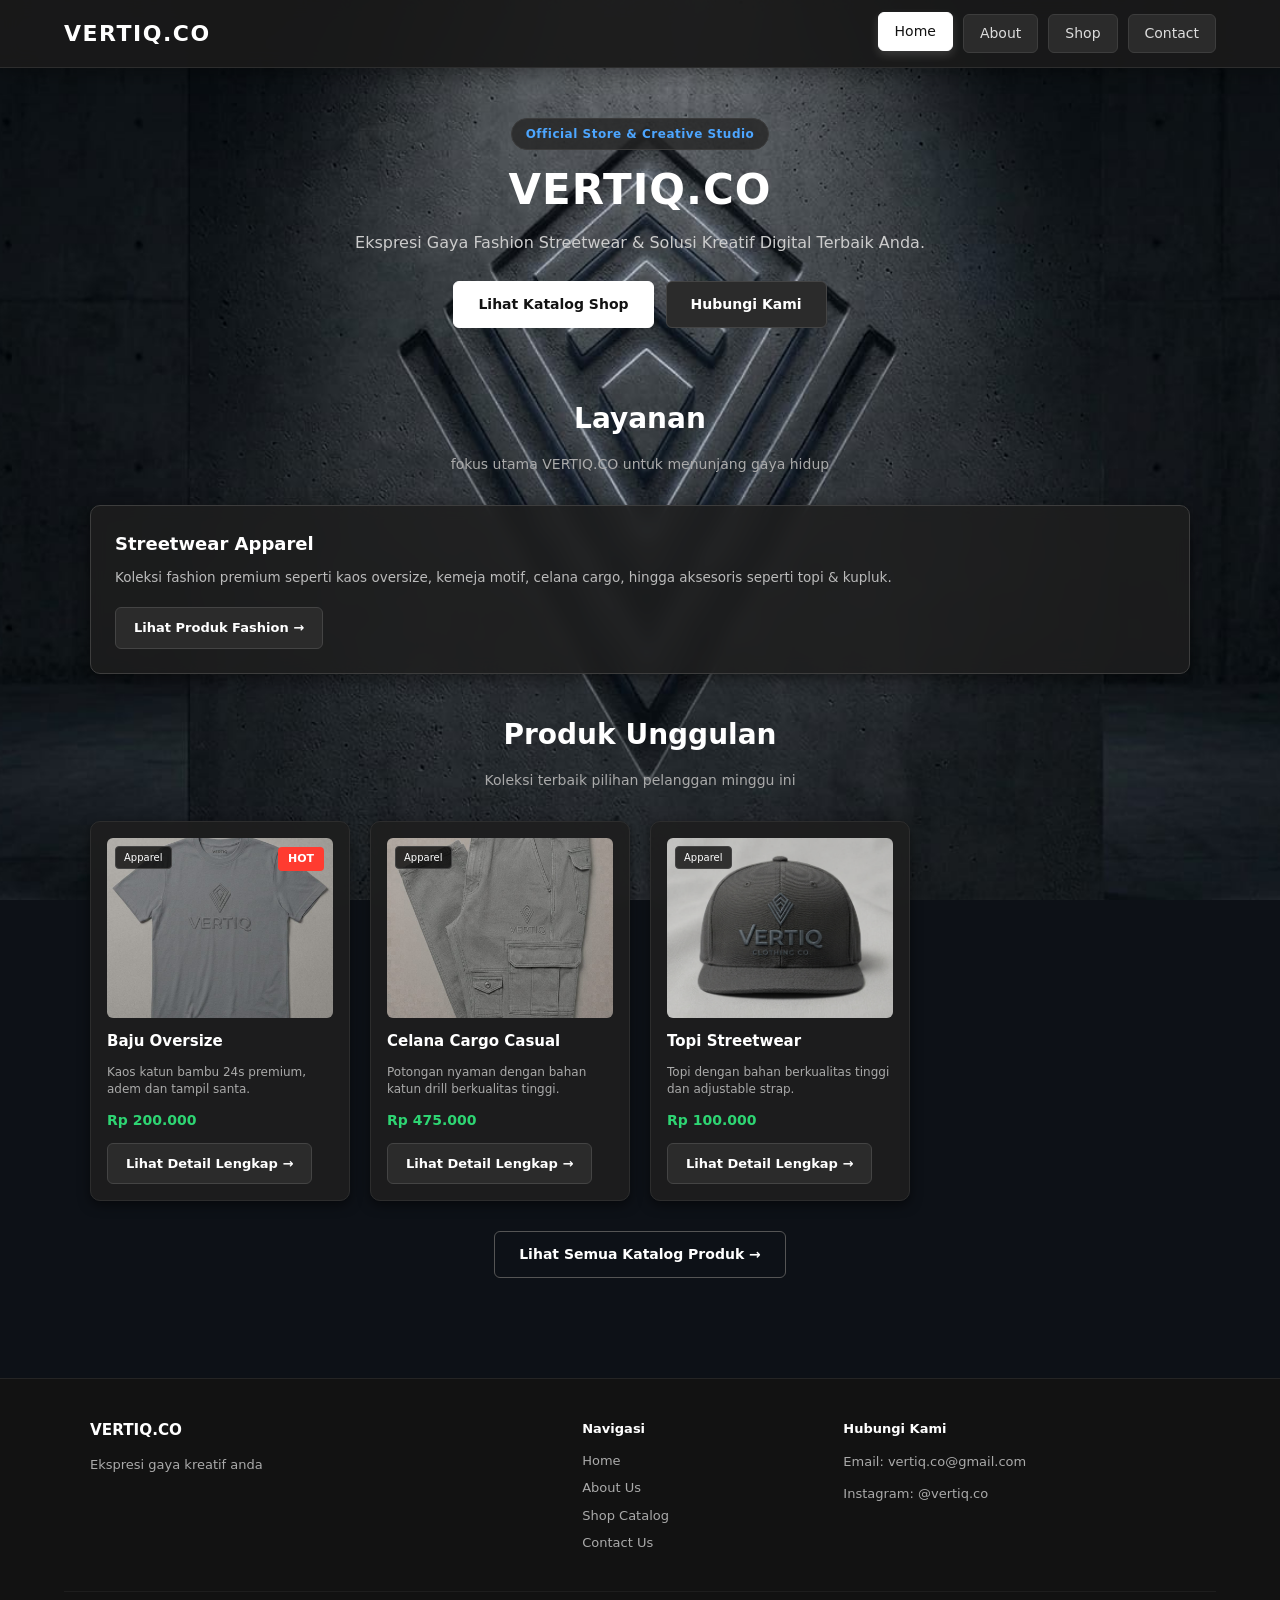
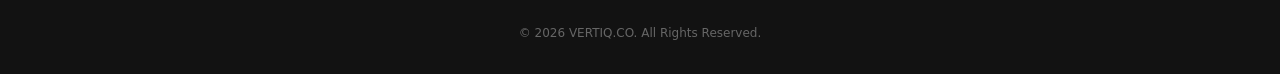
<file: index.html>
<!DOCTYPE html>
<html lang="id">
<head>
    <meta charset="UTF-8">
    <meta name="viewport" content="width=device-width, initial-scale=1.0">
    <title>VERTIQ.CO - Home</title>
    <link rel="stylesheet" href="../css/style.css">
     <link rel="icon" type="image/png" href="../image/logo.jpeg">
</head>
<body>

    <header class="button-utama">
        <h1>VERTIQ.CO</h1>
        <nav>
            <ul>
                <li><a href="index.html" class="active">Home</a></li>
                <li><a href="tentang.html">About</a></li>
                <li><a href="katalog.html">Shop</a></li>
                <li><a href="bantuan.html">Contact</a></li>
            </ul>
        </nav>
    </header>

    <main>
        <section class="hero-section">
            <span class="badge">Official Store & Creative Studio</span>
            <h1>VERTIQ.CO</h1>
            <p>Ekspresi Gaya Fashion Streetwear & Solusi Kreatif Digital Terbaik Anda.</p>
            <div class="cta-buttons">
                <a href="katalog.html" class="btn btn-primary">Lihat Katalog Shop</a>
                <a href="bantuan.html" class="btn btn-secondary">Hubungi Kami</a>
            </div>
        </section>

        <section class="services-brief">
            <div class="section-header">
                <h2>Layanan</h2>
                <p>fokus utama VERTIQ.CO untuk menunjang gaya hidup </p>
            </div>
            
            <div class="services-grid">
                <div class="service-box">
                    <div>
                        <h4>Streetwear Apparel</h4>
                        <p>Koleksi fashion premium seperti kaos oversize, kemeja motif, celana cargo, hingga aksesoris
                             seperti topi & kupluk.</p>
                    </div>
                    <a href="katalog.html" class="btn-detail">Lihat Produk Fashion →</a>
                </div>
            </div>
        </section>

        <section class="bestseller-section">
            <div class="section-header">
                <h2>Produk Unggulan</h2>
                <p>Koleksi terbaik pilihan pelanggan minggu ini</p>
            </div>

            <div class="produk-container">
                <article class="produk-item bestseller-card">
                    <span class="badge-bestseller">HOT</span>
                    <a href="detail-produk.html?id=baju-oversize" class="produk-link">
                        <span class="kategori-badge">Apparel</span>
                        <img src="../image/baju.jpeg" alt="Baju oversize">
                        <div>
                            <h3>Baju Oversize </h3>
                            <p class="deskripsi">Kaos katun bambu 24s premium, adem dan tampil santa.</p>
                            <p class="harga">Rp 200.000</p>
                        </div>
                        <span class="btn-detail">Lihat Detail Lengkap →</span>
                    </a>
                </article>

                <article class="produk-item">
                    <a href="detail-produk.html?id=celana-cargo" class="produk-link">
                        <span class="kategori-badge">Apparel</span>
                        <img src="../image/celana.jpeg" alt="Celana Streetwear">
                        <div>
                            <h3>Celana Cargo Casual</h3>
                            <p class="deskripsi">Potongan nyaman dengan bahan katun drill berkualitas tinggi.</p>
                            <p class="harga">Rp 475.000</p>
                        </div>
                        <span class="btn-detail">Lihat Detail Lengkap →</span>
                    </a>
                </article>

                <article class="produk-item">
                    <a href="detail-produk.html?id=topi" class="produk-link">
                        <span class="kategori-badge">Apparel</span>
                        <img src="../image/topi.jpg" alt="Topi">
                        <div>
                            <h3>Topi Streetwear</h3>
                            <p class="deskripsi">Topi dengan bahan berkualitas tinggi dan adjustable strap.</p>
                            <p class="harga">Rp 100.000</p>
                        </div>
                        <span class="btn-detail">Lihat Detail Lengkap →</span>
                    </a>
                </article>
            </div>

            <div class="bestseller-cta">
                <a href="katalog.html" class="btn btn-outline">Lihat Semua Katalog Produk →</a>
            </div>
        </section>
    </main>

    <footer class="site-footer">
        <div class="footer-content">
            <div class="footer-brand">
                <h3>VERTIQ.CO</h3>
                <p>Ekspresi gaya kreatif anda</p>
            </div>
            <div class="footer-links">
                <h4>Navigasi</h4>
                <ul>
                    <li><a href="index.html">Home</a></li>
                    <li><a href="tentang.html">About Us</a></li>
                    <li><a href="katalog.html">Shop Catalog</a></li>
                    <li><a href="bantuan.html">Contact Us</a></li>
                </ul>
            </div>
            <div class="footer-contact">
                <h4>Hubungi Kami</h4>
                <p>Email: vertiq.co@gmail.com</p>
                <p>Instagram: @vertiq.co</p>
            </div>
        </div>
        <div class="footer-bottom">
            <p>&copy; 2026 VERTIQ.CO. All Rights Reserved.</p>
        </div>
    </footer>

</body>
</html>
</file>
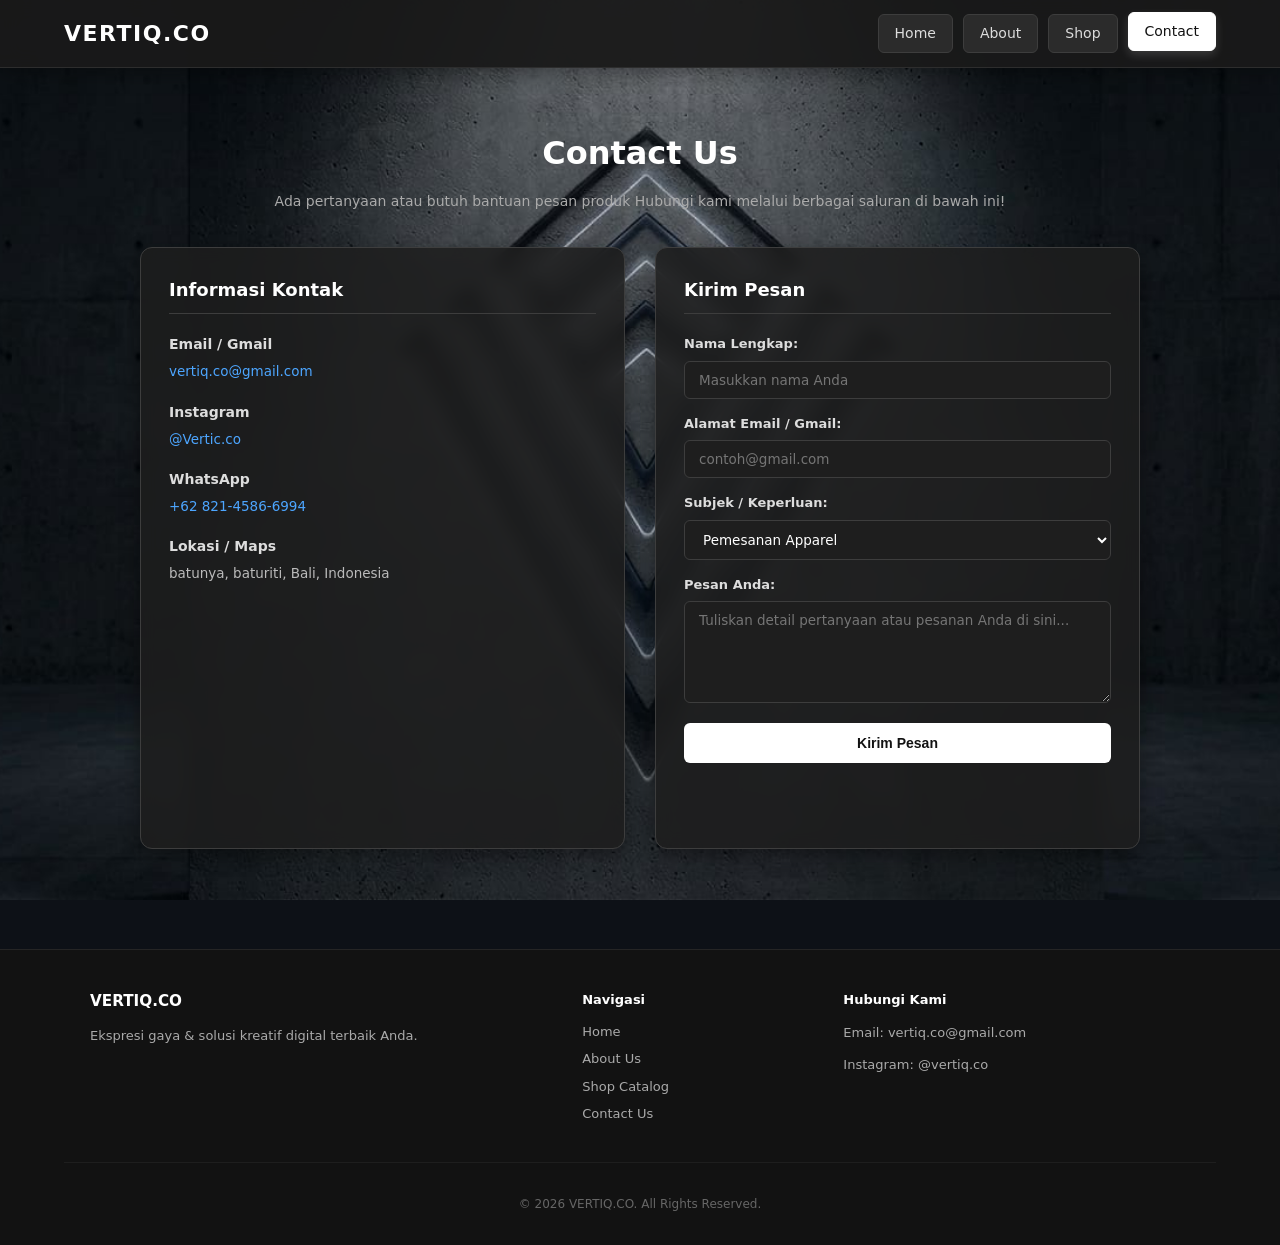
<file: bantuan.html>
<!DOCTYPE html>
<html lang="id">
<head>
    <meta charset="UTF-8">
    <meta name="viewport" content="width=device-width, initial-scale=1.0">
    <title>VERTIQ.CO - Contact Us</title>
    <link rel="stylesheet" href="../css/style.css">
     <link rel="icon" type="image/png" href="../image/logo.jpeg">
</head>
<body>

    <header class="button-utama">
        <h1>VERTIQ.CO</h1>
        <nav>
            <ul>
                <li><a href="index.html">Home</a></li>
                <li><a href="tentang.html">About</a></li>
                <li><a href="katalog.html">Shop</a></li>
                <li><a href="bantuan.html" class="active">Contact</a></li>
            </ul>
        </nav>
    </header>

    <main class="bantuan-content">
        <h1>Contact Us</h1>
        <p>Ada pertanyaan atau butuh bantuan pesan produk Hubungi kami melalui berbagai saluran di bawah ini!</p>

        <div class="contact-wrapper">
            <section class="contact-info">
                <h2>Informasi Kontak</h2>
                
                <div class="info-item">
                    <h3>Email / Gmail</h3>
                    <p><a href="">vertiq.co@gmail.com</a></p>
                </div>

                <div class="info-item">
                    <h3>Instagram</h3>
                    <p><a href="https://www.instagram.com/_dwwww?igsi=MTJ2NnBrOGJpMDE2aQ==" target="_blank">@Vertic.co</a></p>
                </div>

                <div class="info-item">
                    <h3>WhatsApp</h3>
                    <p><a href="https://wa.me/6282145866994" target="_blank">+62 821-4586-6994</a></p>
                </div>

                <div class="info-item">
                    <h3>Lokasi / Maps</h3>
                    <p> batunya, baturiti, Bali, Indonesia</p>
                    <div class="map-embed">
                        <iframe src="https://maps.google.com/maps?q=Mit+house+Baturiti+Bali&output=embed" 
                            width="100%" 
                            height="200" 
                            style="border:0; border-radius: 8px;" 
                            allowfullscreen="" 
                            loading="lazy">
                        </iframe>
                    </div>
                </div>
            </section>

            <section class="contact-form-section">
                <h2>Kirim Pesan</h2>
                <form action="#" method="POST">
                    <label for="name">Nama Lengkap:</label>
                    <input type="text" id="name" name="name" placeholder="Masukkan nama Anda" required autocomplete="name">
                    
                    <label for="email">Alamat Email / Gmail:</label>
                    <input type="email" id="email" name="email" placeholder="contoh@gmail.com" required autocomplete="email">
                    
                    <label for="subject">Subjek / Keperluan:</label>
                    <select id="subject" name="subject">
                        <option value="pemesanan">Pemesanan Apparel</option>
                        <option value="pertanyaan">Pertanyaan Umum</option>
                    </select>

                    <label for="message">Pesan Anda:</label>
                    <textarea id="message" name="message" rows="5" placeholder="Tuliskan detail pertanyaan atau pesanan Anda di sini..." required></textarea>
                    
                    <button type="submit" class="btn-submit">Kirim Pesan</button>
                </form>
            </section>
        </div>
    </main>

    <footer class="site-footer">
        <div class="footer-content">
            <div class="footer-brand">
                <h3>VERTIQ.CO</h3>
                <p>Ekspresi gaya & solusi kreatif digital terbaik Anda.</p>
            </div>
            <div class="footer-links">
                <h4>Navigasi</h4>
                <ul>
                    <li><a href="index.html">Home</a></li>
                    <li><a href="tentang.html">About Us</a></li>
                    <li><a href="katalog.html">Shop Catalog</a></li>
                    <li><a href="bantuan.html">Contact Us</a></li>
                </ul>
            </div>
            <div class="footer-contact">
                <h4>Hubungi Kami</h4>
                <p>Email: vertiq.co@gmail.com</p>
                <p>Instagram: @vertiq.co</p>
            </div>
        </div>
        <div class="footer-bottom">
            <p>&copy; 2026 VERTIQ.CO. All Rights Reserved.</p>
        </div>
    </footer>

</body>
</html>
</file>
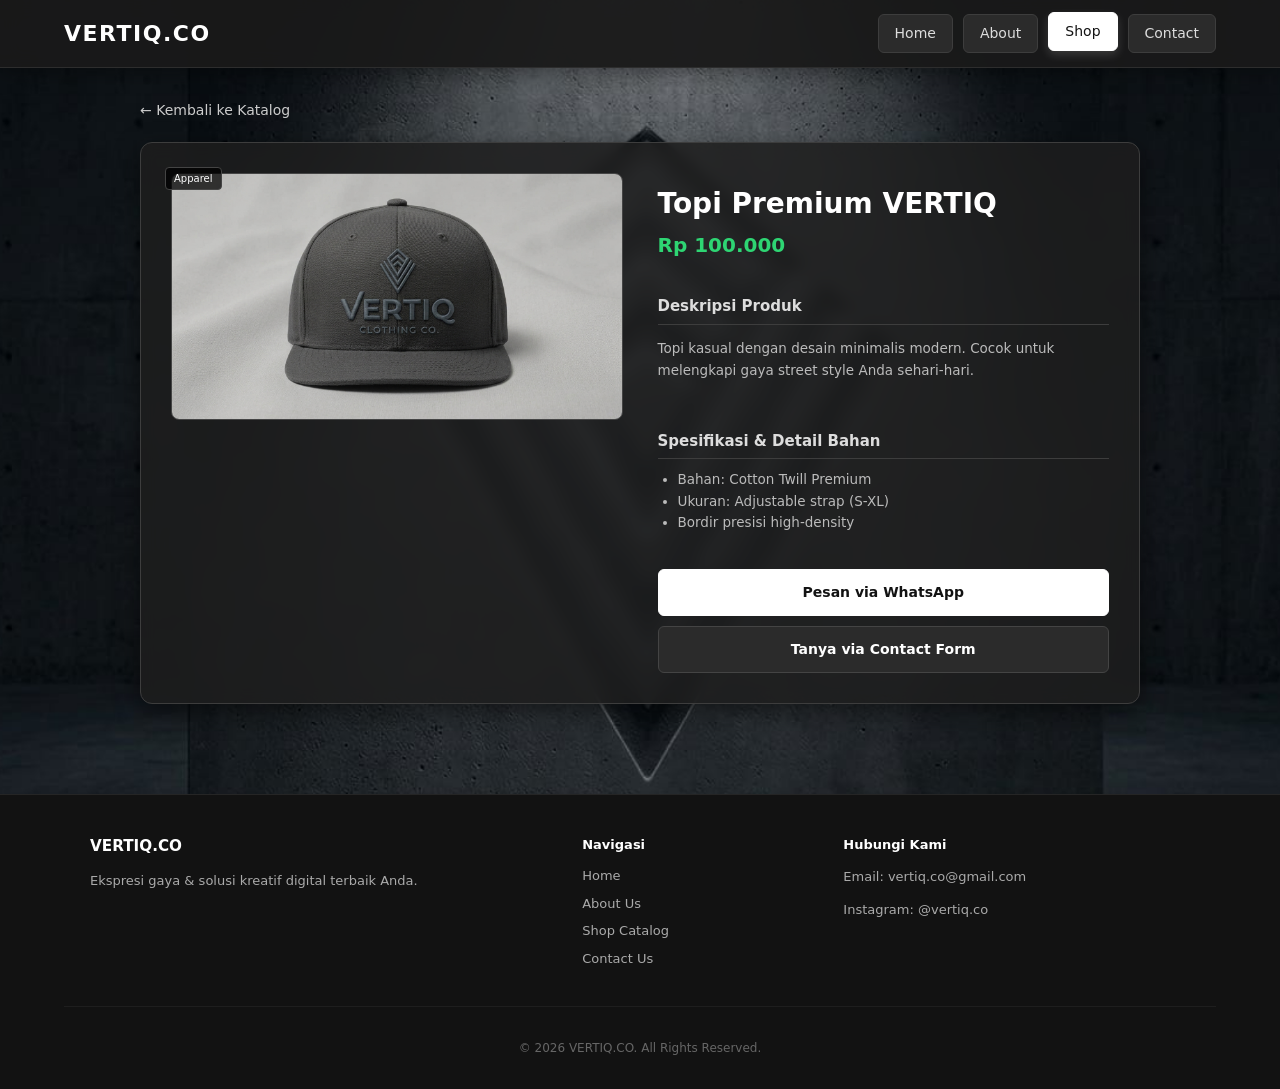
<file: detail-produk.html>
<!DOCTYPE html>
<html lang="id">
<head>
    <meta charset="UTF-8">
    <meta name="viewport" content="width=device-width, initial-scale=1.0">
    <title>VERTIQ.CO - Detail Produk</title>
    <link rel="stylesheet" href="../css/style.css">
     <link rel="icon" type="image/png" href="../image/logo.jpeg">
</head>
<body>

    <header class="button-utama">
        <h1>VERTIQ.CO</h1>
        <nav>
            <ul>
                <li><a href="index.html">Home</a></li>
                <li><a href="tentang.html">About</a></li>
                <li><a href="katalog.html" class="active">Shop</a></li>
                <li><a href="bantuan.html">Contact</a></li>
            </ul>
        </nav>
    </header>

    <main class="detail-page-container">
        <div class="back-navigation">
            <a href="katalog.html" class="btn-back">← Kembali ke Katalog</a>
        </div>

        <div class="detail-wrapper">
            <div class="detail-media">
                <img id="detail-img" src="../image/topi.jpg" alt="Produk" class="main-detail-img">
            </div>

            <div class="detail-info">
                <span id="detail-kategori" class="kategori-badge">Apparel</span>
                <h1 id="detail-nama" class="product-title">Nama Produk</h1>
                <p id="detail-harga" class="product-price">Rp 0</p>
                
                <div class="detail-section">
                    <h3>Deskripsi Produk</h3>
                    <p id="detail-deskripsi">Deskripsi rinci mengenai produk ini.</p>
                </div>

                <div class="detail-section">
                    <h3>Spesifikasi & Detail Bahan</h3>
                    <ul id="detail-spesifikasi">
                        <li>Bahan berkualitas tinggi dan sangat nyaman digunakan.</li>
                    </ul>
                </div>

                <div class="detail-action-buttons">
                    <a id="btn-wa" href="#" target="_blank" class="btn btn-primary btn-order">
                        Pesan via WhatsApp
                    </a>
                    <a href="bantuan.html" class="btn btn-secondary btn-order">
                        Tanya via Contact Form
                    </a>
                </div>
            </div>
        </div>
    </main>

    <footer class="site-footer">
        <div class="footer-content">
            <div class="footer-brand">
                <h3>VERTIQ.CO</h3>
                <p>Ekspresi gaya & solusi kreatif digital terbaik Anda.</p>
            </div>
            <div class="footer-links">
                <h4>Navigasi</h4>
                <ul>
                    <li><a href="index.html">Home</a></li>
                    <li><a href="tentang.html">About Us</a></li>
                    <li><a href="katalog.html">Shop Catalog</a></li>
                    <li><a href="bantuan.html">Contact Us</a></li>
                </ul>
            </div>
            <div class="footer-contact">
                <h4>Hubungi Kami</h4>
                <p>Email: vertiq.co@gmail.com</p>
                <p>Instagram: @vertiq.co</p>
            </div>
        </div>
        <div class="footer-bottom">
            <p>&copy; 2026 VERTIQ.CO. All Rights Reserved.</p>
        </div>
    </footer>

    <script>
        const databaseProduk = {
            "topi": {
                nama: "Topi Premium VERTIQ",
                harga: "Rp 100.000",
                kategori: "Apparel",
                gambar: "../image/topi.jpg",
                deskripsi: "Topi kasual dengan desain minimalis modern. Cocok untuk melengkapi gaya street style Anda sehari-hari.",
                spesifikasi: ["Bahan: Cotton Twill Premium", "Ukuran: Adjustable strap (S-XL)", "Bordir presisi high-density"]
            },
            "kupluk": {
                nama: "Kupluk Winter Style",
                harga: "Rp 80.000",
                kategori: "Apparel",
                gambar: "../image/kupluk.jpg",
                deskripsi: "Kupluk rajut hangat dan elastis dengan fleksibilitas tinggi, memberikan kenyamanan maksimal di cuaca dingin.",
                spesifikasi: ["Bahan: Fine Acrylic Knit", "Tipe Fit: Stretch / Flexible Size", "Warna tahan lama & halus"]
            },
            "baju-oversize": {
                nama: "Baju Oversize",
                harga: "Rp 200.000",
                kategori: "Apparel",
                gambar: "../image/baju.jpeg",
                deskripsi: "Kaos potongan oversized urban fit yang dirancang adem dan memberikan siluet bergaya modern.",
                spesifikasi: ["Bahan: Cotton Bamboo 24s Premium", "Potongan: Boxy Oversized Fit", "Sablon Plastisol HD"]
            },
            "baju": {
                nama: "Baju Daily Casual Tee",
                harga: "Rp 140.000",
                kategori: "Apparel",
                gambar: "../image/baju.jpg",
                deskripsi: "Kaos harian berkualitas tinggi yang lembut di kulit, menyerap keringat dengan sangat baik.",
                spesifikasi: ["Bahan: 100% Cotton Combed 24s", "Jahitan rantai ganda rapi", "Standar distro premium"]
            },
            "kameja-motif": {
                nama: "Kemeja Motif Printed Shirt",
                harga: "Rp 350.000",
                kategori: "Apparel",
                gambar: "../image/kamejakk.jpg",
                deskripsi: "Kemeja berlengan pendek dengan motif artistik eksklusif yang membuat tampilan makin standout.",
                spesifikasi: ["Bahan: Katun Rayon Premium (Dingin & Jatuh)", "Kancing eksklusif", "Full Printed Design"]
            },
            "kameja": {
                nama: "Kemeja Minimalis Casual",
                harga: "Rp 350.000",
                kategori: "Apparel",
                gambar: "../image/kemeja.jpg",
                deskripsi: "Kemeja polos kasual serbaguna yang cocok dipakai untuk acara santai maupun semi-formal.",
                spesifikasi: ["Bahan: Katun Poplin Premium", "Regular Fit", "Saku bagian dada"]
            },
            "celana-cargo": {
                nama: "Celana Cargo Casual",
                harga: "Rp 475.000",
                kategori: "Apparel",
                gambar: "../image/celana.jpeg",
                deskripsi: "Celana cargo banyak saku yang multifungsi dan tangguh untuk berbagai aktivitas luar ruangan.",
                spesifikasi: ["Bahan: Katun Drill Heavyweight", "6 Saku fungsional", "Jahitan Bartack mengunci kerapian"]
            },
            "celana-jeans-pendek": {
                nama: "Celana Jeans Pendek",
                harga: "Rp 375.000",
                kategori: "Apparel",
                gambar: "../image/celanajeanspendek.jpg",
                deskripsi: "Celana denim pendek bergaya santai dengan efek washing yang modis dan fleksibel.",
                spesifikasi: ["Bahan: Premium Denim 12oz", "Sleting YKK Original", "Regular Short Cut"]
            },
            "celana-panjang": {
                nama: "Celana Panjang Chino",
                harga: "Rp 395.000",
                kategori: "Apparel",
                gambar: "../image/celanapcoklat.jpg",
                deskripsi: "Celana chino panjang warna earth tone yang elegan dan mudah dipadukan dengan baju apa saja.",
                spesifikasi: ["Bahan: Cotton Stretch Chino", "Slim Fit Cut", "Saku belakang paspoel"]
            },
            "celana-training": {
                nama: "Celana Training Jogger",
                harga: "Rp 250.000",
                kategori: "Apparel",
                gambar: "../image/celanatrainingp.jpg",
                deskripsi: "Celana olahraga / santai dengan bahan fleece fleksibel yang memberikan kenyamanan ekstra.",
                spesifikasi: ["Bahan: Cotton Baby Terry Premium", "Karet pinggang + Tali pengikat", "Saku resleting"]
            },
            "celana-training-pendek": {
                nama: "Celana Training Pendek",
                harga: "Rp 200.000",
                kategori: "Apparel",
                gambar: "../image/celanatrainingpndk.jpg",
                deskripsi: "Celana pendek olahraga yang ringan dan breathable, pas untuk gym maupun aktivitas santai.",
                spesifikasi: ["Bahan: Despo Soft Quickdry", "Bobot sangat ringan", "Pinggang elastis"]
            },
            "kaos-kaki": {
                nama: "Kaos Kaki Streetwear",
                harga: "Rp 50.000",
                kategori: "Apparel",
                gambar: "../image/kaosKaki.jpg",
                deskripsi: "Kaos kaki tinggi dengan bahan katun tebal yang empuk dan menyerap keringat dengan maksimal.",
                spesifikasi: ["Bahan: Katun Spandex Premium", "Bantalan kaki tebal (Terry Cushion)", "All size dewasa"]
            }
        };

        const urlParams = new URLSearchParams(window.location.search);
        const productId = urlParams.get('id') || 'topi';

        const produk = databaseProduk[productId] || databaseProduk['topi'];

        document.getElementById('detail-nama').textContent = produk.nama;
        document.getElementById('detail-harga').textContent = produk.harga;
        document.getElementById('detail-kategori').textContent = produk.kategori;
        document.getElementById('detail-img').src = produk.gambar;
        document.getElementById('detail-img').alt = produk.nama;
        document.getElementById('detail-deskripsi').textContent = produk.deskripsi;

        const specContainer = document.getElementById('detail-spesifikasi');
        specContainer.innerHTML = '';
        produk.spesifikasi.forEach(spec => {
            const li = document.createElement('li');
            li.textContent = spec;
            specContainer.appendChild(li);
        });

        const waNumber = "6282145866994"; 
        const pesanWA = `Halo VERTIQ.CO, saya berminat pesan: ${produk.nama} (${produk.harga})`;
        document.getElementById('btn-wa').href = `https://wa.me/${waNumber}?text=${encodeURIComponent(pesanWA)}`;
    </script>
</body>
</html>
</file>
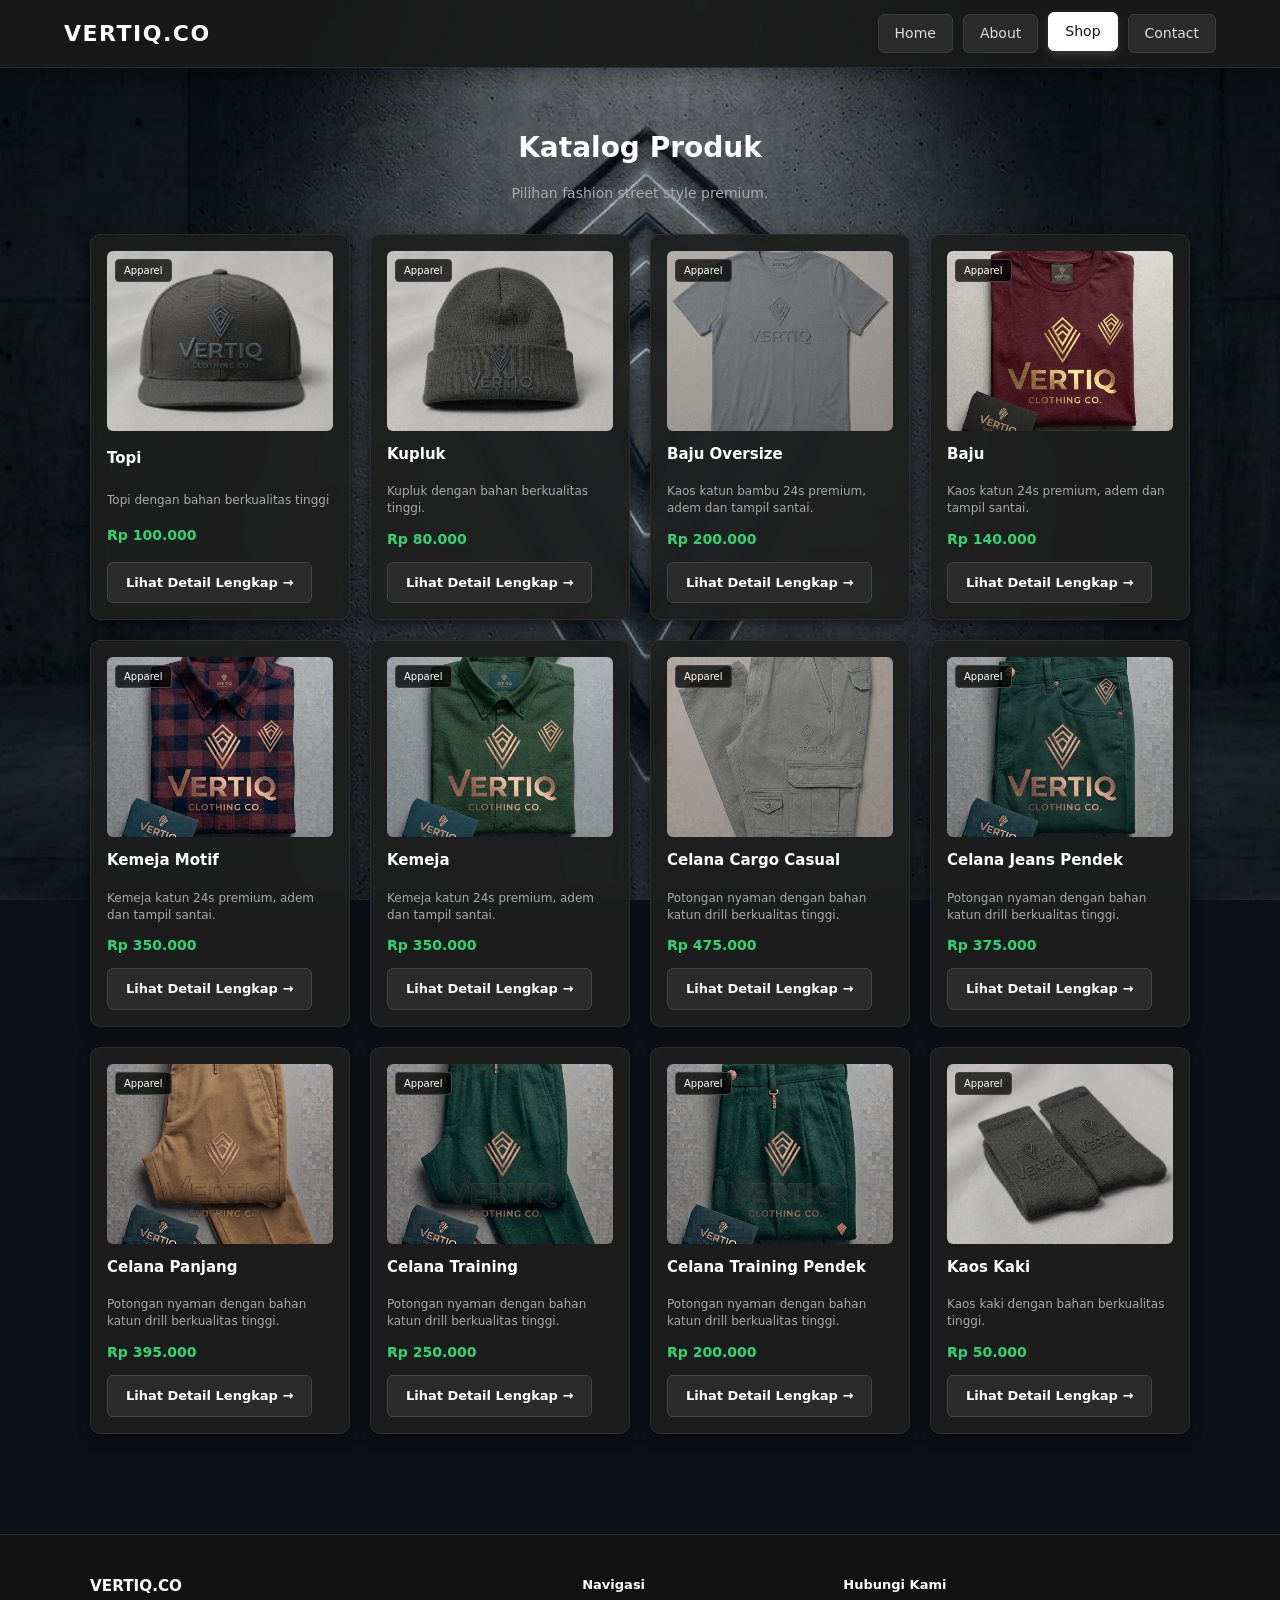
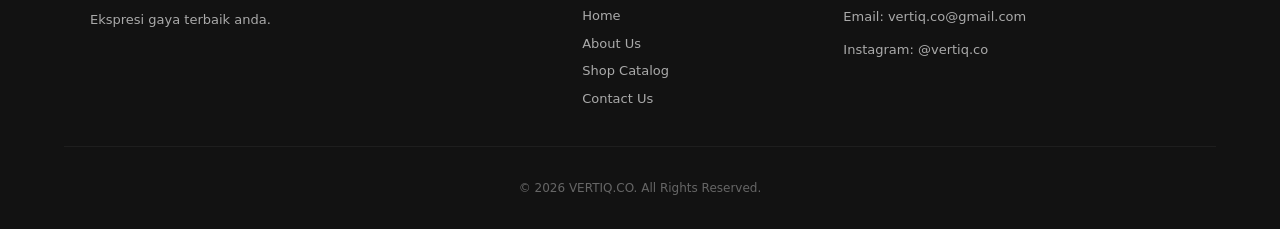
<file: katalog.html>
<!DOCTYPE html>
<html lang="id">
<head>
    <meta charset="UTF-8">
    <meta name="viewport" content="width=device-width, initial-scale=1.0">
    <title>VERTIQ.CO - Katalog Produk</title>
    <link rel="stylesheet" href="../css/style.css">
     <link rel="icon" type="image/png" href="../image/logo.jpeg">
</head>
<body>

    <header class="button-utama">
        <h1>VERTIQ.CO</h1>
        <nav>
            <ul>
                <li><a href="index.html">Home</a></li>
                <li><a href="tentang.html">About</a></li>
                <li><a href="katalog.html" class="active">Shop</a></li>
                <li><a href="bantuan.html">Contact</a></li>
            </ul>
        </nav>
    </header>

    <main class="katalog-page">
        <h1 class="page-title">Katalog Produk</h1>
        <p class="page-subtitle">Pilihan fashion street style premium.</p>

        <div class="produk-container">
            <article class="produk-item">
                <a href="detail-produk.html?id=topi" class="produk-link">
                    <span class="kategori-badge">Apparel</span>
                    <img src="../image/topi.jpg" alt="Topi">
                    <h3>Topi</h3>
                    <p class="deskripsi">Topi dengan bahan berkualitas tinggi</p>
                    <p class="harga">Rp 100.000</p>
                    <span class="btn-detail">Lihat Detail Lengkap →</span>
                </a>
            </article>

            <article class="produk-item">
                <a href="detail-produk.html?id=kupluk" class="produk-link">
                    <span class="kategori-badge">Apparel</span>
                    <img src="../image/kupluk.jpg" alt="Kupluk">
                    <h3>Kupluk</h3>
                    <p class="deskripsi">Kupluk dengan bahan berkualitas tinggi.</p>
                    <p class="harga">Rp 80.000</p>
                    <span class="btn-detail">Lihat Detail Lengkap →</span>
                </a>
            </article>

            <article class="produk-item">
                <a href="detail-produk.html?id=baju-oversize" class="produk-link">
                    <span class="kategori-badge">Apparel</span>
                    <img src="../image/baju.jpeg" alt="Baju oversize">
                    <h3>Baju Oversize</h3>
                    <p class="deskripsi">Kaos katun bambu 24s premium, adem dan tampil santai.</p>
                    <p class="harga">Rp 200.000</p>
                    <span class="btn-detail">Lihat Detail Lengkap →</span>
                </a>
            </article>

            <article class="produk-item">
                <a href="detail-produk.html?id=baju" class="produk-link">
                    <span class="kategori-badge">Apparel</span>
                    <img src="../image/baju.jpg" alt="Baju">
                    <h3>Baju</h3>
                    <p class="deskripsi">Kaos katun 24s premium, adem dan tampil santai.</p>
                    <p class="harga">Rp 140.000</p>
                    <span class="btn-detail">Lihat Detail Lengkap →</span>
                </a>
            </article>

            <article class="produk-item">
                <a href="detail-produk.html?id=kameja-motif" class="produk-link">
                    <span class="kategori-badge">Apparel</span>
                    <img src="../image/kamejakk.jpg" alt="Kemeja Motif">
                    <h3>Kemeja Motif</h3>
                    <p class="deskripsi">Kemeja katun 24s premium, adem dan tampil santai.</p>
                    <p class="harga">Rp 350.000</p>
                    <span class="btn-detail">Lihat Detail Lengkap →</span>
                </a>
            </article>

            <article class="produk-item">
                <a href="detail-produk.html?id=kameja" class="produk-link">
                    <span class="kategori-badge">Apparel</span>
                    <img src="../image/kemeja.jpg" alt="Kemeja">
                    <h3>Kemeja</h3>
                    <p class="deskripsi">Kemeja katun 24s premium, adem dan tampil santai.</p>
                    <p class="harga">Rp 350.000</p>
                    <span class="btn-detail">Lihat Detail Lengkap →</span>
                </a>
            </article>

            <article class="produk-item">
                <a href="detail-produk.html?id=celana-cargo" class="produk-link">
                    <span class="kategori-badge">Apparel</span>
                    <img src="../image/celana.jpeg" alt="Celana Streetwear">
                    <h3>Celana Cargo Casual</h3>
                    <p class="deskripsi">Potongan nyaman dengan bahan katun drill berkualitas tinggi.</p>
                    <p class="harga">Rp 475.000</p>
                    <span class="btn-detail">Lihat Detail Lengkap →</span>
                </a>
            </article>

            <article class="produk-item">
                <a href="detail-produk.html?id=celana-jeans-pendek" class="produk-link">
                    <span class="kategori-badge">Apparel</span>
                    <img src="../image/celanajeanspendek.jpg" alt="Celana jeans pendek">
                    <h3>Celana Jeans Pendek</h3>
                    <p class="deskripsi">Potongan nyaman dengan bahan katun drill berkualitas tinggi.</p>
                    <p class="harga">Rp 375.000</p>
                    <span class="btn-detail">Lihat Detail Lengkap →</span>
                </a>
            </article>

            <article class="produk-item">
                <a href="detail-produk.html?id=celana-panjang" class="produk-link">
                    <span class="kategori-badge">Apparel</span>
                    <img src="../image/celanapcoklat.jpg" alt="Celana panjang">
                    <h3>Celana Panjang</h3>
                    <p class="deskripsi">Potongan nyaman dengan bahan katun drill berkualitas tinggi.</p>
                    <p class="harga">Rp 395.000</p>
                    <span class="btn-detail">Lihat Detail Lengkap →</span>
                </a>
            </article>

            <article class="produk-item">
                <a href="detail-produk.html?id=celana-training" class="produk-link">
                    <span class="kategori-badge">Apparel</span>
                    <img src="../image/celanatrainingp.jpg" alt="Celana training">
                    <h3>Celana Training</h3>
                    <p class="deskripsi">Potongan nyaman dengan bahan katun drill berkualitas tinggi.</p>
                    <p class="harga">Rp 250.000</p>
                    <span class="btn-detail">Lihat Detail Lengkap →</span>
                </a>
            </article>

            <article class="produk-item">
                <a href="detail-produk.html?id=celana-training-pendek" class="produk-link">
                    <span class="kategori-badge">Apparel</span>
                    <img src="../image/celanatrainingpndk.jpg" alt="Celana training pendek">
                    <h3>Celana Training Pendek</h3>
                    <p class="deskripsi">Potongan nyaman dengan bahan katun drill berkualitas tinggi.</p>
                    <p class="harga">Rp 200.000</p>
                    <span class="btn-detail">Lihat Detail Lengkap →</span>
                </a>
            </article>

            <article class="produk-item">
                <a href="detail-produk.html?id=kaos-kaki" class="produk-link">
                    <span class="kategori-badge">Apparel</span>
                    <img src="../image/kaosKaki.jpg" alt="Kaos kaki">
                    <h3>Kaos Kaki</h3>
                    <p class="deskripsi">Kaos kaki dengan bahan berkualitas tinggi.</p>
                    <p class="harga">Rp 50.000</p>
                    <span class="btn-detail">Lihat Detail Lengkap →</span>
                </a>
            </article>
        </div>
    </main>

    <footer class="site-footer">
        <div class="footer-content">
            <div class="footer-brand">
                <h3>VERTIQ.CO</h3>
                <p>Ekspresi gaya terbaik anda.</p>
            </div>
            <div class="footer-links">
                <h4>Navigasi</h4>
                <ul>
                    <li><a href="index.html">Home</a></li>
                    <li><a href="tentang.html">About Us</a></li>
                    <li><a href="katalog.html">Shop Catalog</a></li>
                    <li><a href="bantuan.html">Contact Us</a></li>
                </ul>
            </div>
            <div class="footer-contact">
                <h4>Hubungi Kami</h4>
                <p>Email: vertiq.co@gmail.com</p>
                <p>Instagram: @vertiq.co</p>
            </div>
        </div>
        <div class="footer-bottom">
            <p>&copy; 2026 VERTIQ.CO. All Rights Reserved.</p>
        </div>
    </footer>

</body>
</html>
</file>
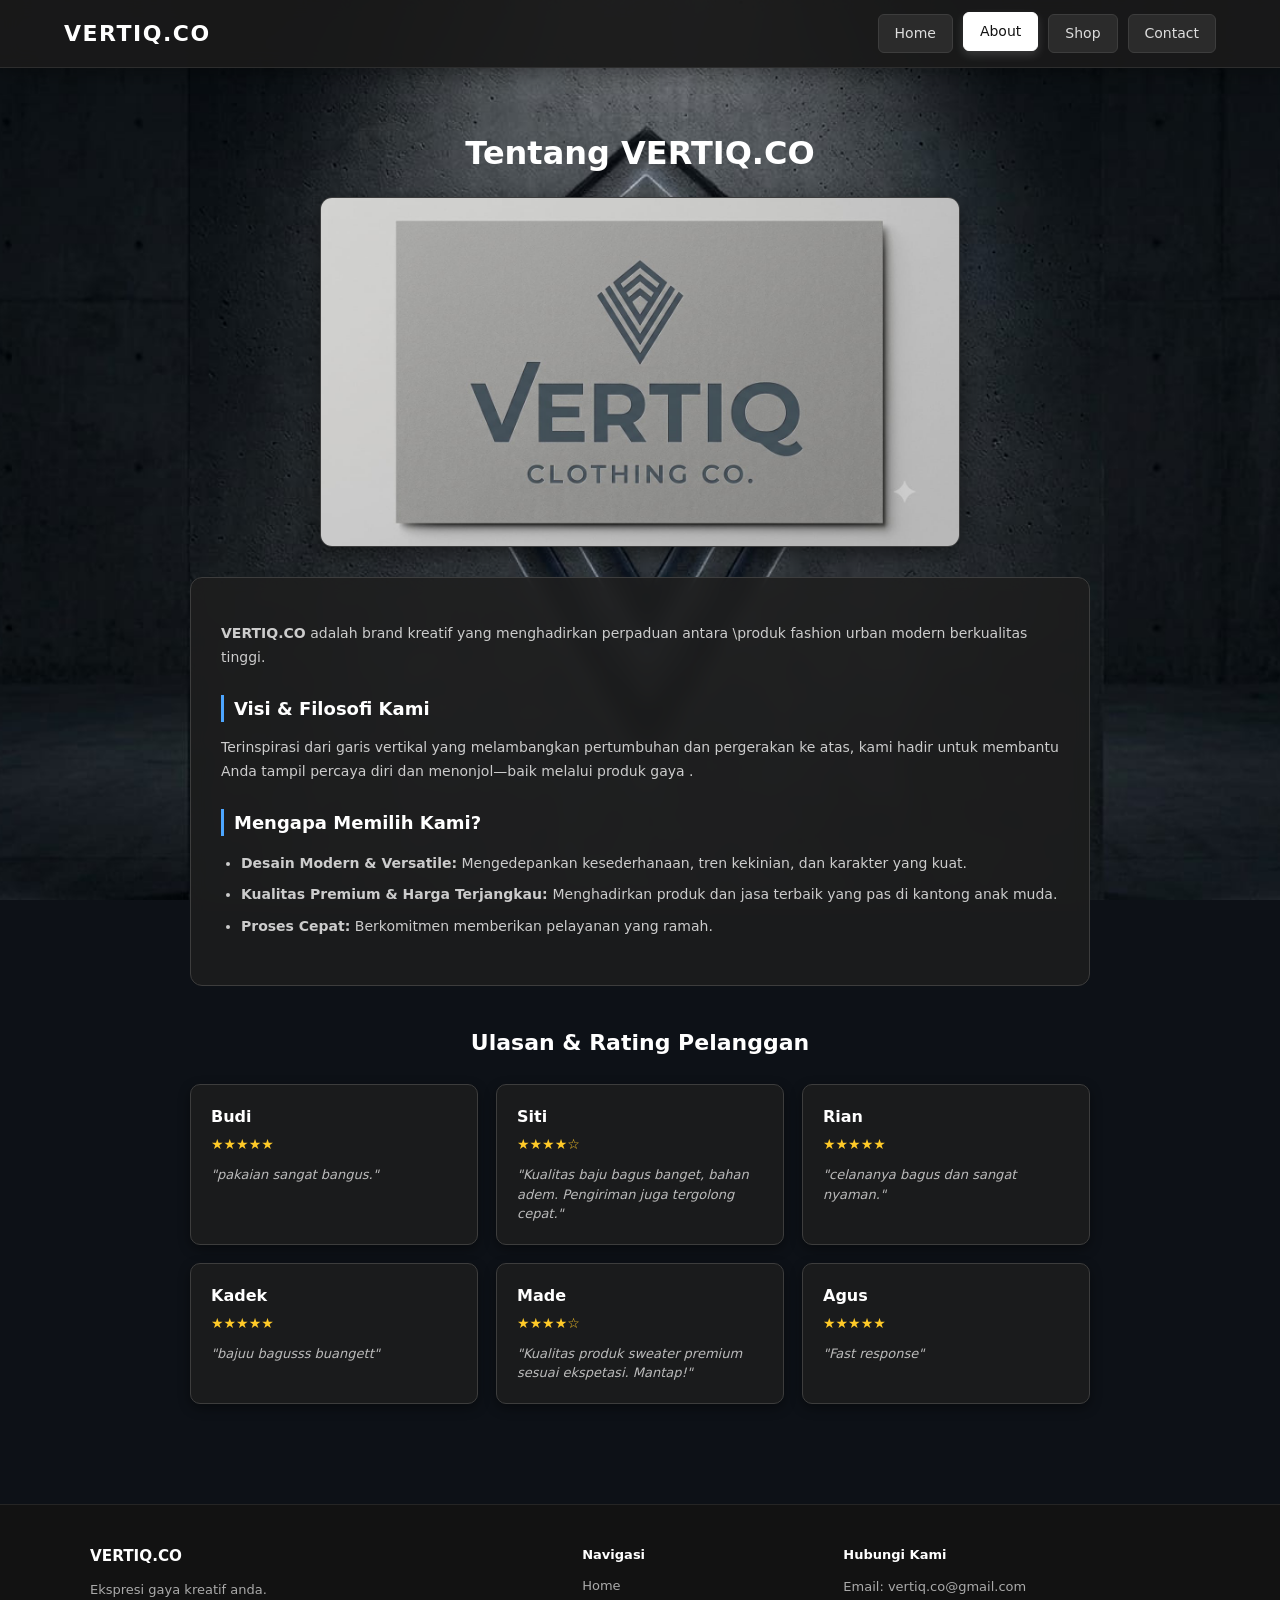
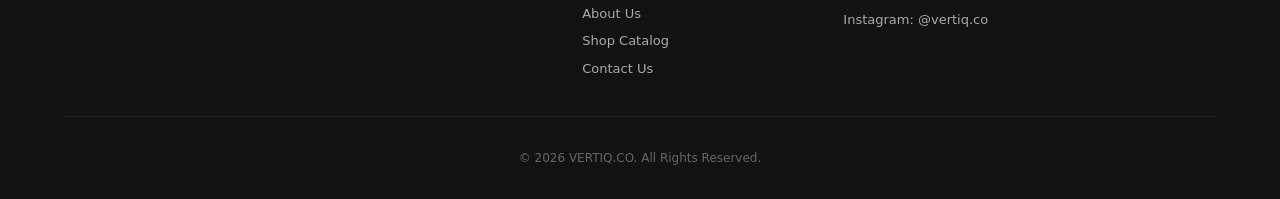
<file: tentang.html>
<!DOCTYPE html>
<html lang="id">
<head>
    <meta charset="UTF-8">
    <meta name="viewport" content="width=device-width, initial-scale=1.0">
    <title>VERTIQ.CO - About</title>
    <link rel="stylesheet" href="../css/style.css">
     <link rel="icon" type="image/png" href="../image/logo.jpeg">
</head>
<body>

    <header class="button-utama">
        <h1>VERTIQ.CO</h1>
        <nav>
            <ul>
                <li><a href="index.html">Home</a></li>
                <li><a href="tentang.html" class="active">About</a></li>
                <li><a href="katalog.html">Shop</a></li>
                <li><a href="bantuan.html">Contact</a></li>
            </ul>
        </nav>
    </header>

    <main class="about-content">
        <h1>Tentang VERTIQ.CO</h1>
        <img src="../image/model.jpeg" alt="VERTIQ Brand" class="logo">
        
        <section class="about-summary">
            <p><strong>VERTIQ.CO</strong> adalah brand kreatif yang menghadirkan perpaduan antara
                \produk fashion urban modern berkualitas tinggi.</p>
            
            <h2>Visi & Filosofi Kami</h2>
            <p>Terinspirasi dari garis vertikal yang melambangkan pertumbuhan dan pergerakan ke atas, 
                kami hadir untuk membantu Anda tampil percaya diri dan menonjol—baik melalui produk
                 gaya .</p>

            <h2>Mengapa Memilih Kami?</h2>
            <ul>
                <li><strong>Desain Modern & Versatile:</strong> Mengedepankan kesederhanaan, tren kekinian, dan karakter
                     yang kuat.</li>
                <li><strong>Kualitas Premium & Harga Terjangkau:

                </strong> Menghadirkan produk dan
                     jasa terbaik yang pas di kantong anak muda.</li>
                <li><strong>Proses Cepat:</strong> Berkomitmen memberikan pelayanan yang ramah.</li>
            </ul>
        </section>

        <section class="review-container">
            <h2>Ulasan & Rating Pelanggan</h2>
            <div class="review-grid">
                <article class="review-card">
                    <h3>Budi</h3>
                    <div class="rating">★★★★★</div>
                    <p>"pakaian sangat bangus."</p>
                </article>

                <article class="review-card">
                    <h3>Siti</h3>
                    <div class="rating">★★★★☆</div>
                    <p>"Kualitas baju bagus banget, bahan adem. Pengiriman juga tergolong cepat."</p>
                </article>

                <article class="review-card">
                    <h3>Rian</h3>
                    <div class="rating">★★★★★</div>
                    <p>"celananya bagus dan sangat nyaman."</p>
                </article>

                <article class="review-card">
                    <h3>Kadek</h3>
                    <div class="rating">★★★★★</div>
                    <p>"bajuu bagusss buangett"</p>
                </article>

                <article class="review-card">
                    <h3>Made</h3>
                    <div class="rating">★★★★☆</div>
                    <p>"Kualitas produk sweater premium sesuai ekspetasi. Mantap!"</p>
                </article>

                <article class="review-card">
                    <h3>Agus</h3>
                    <div class="rating">★★★★★</div>
                    <p>"Fast response"</p>
                </article>
            </div>
        </section>
    </main>

    <footer class="site-footer">
        <div class="footer-content">
            <div class="footer-brand">
                <h3>VERTIQ.CO</h3>
                <p>Ekspresi gaya kreatif anda.</p>
            </div>
            <div class="footer-links">
                <h4>Navigasi</h4>
                <ul>
                    <li><a href="index.html">Home</a></li>
                    <li><a href="tentang.html">About Us</a></li>
                    <li><a href="katalog.html">Shop Catalog</a></li>
                    <li><a href="bantuan.html">Contact Us</a></li>
                </ul>
            </div>
            <div class="footer-contact">
                <h4>Hubungi Kami</h4>
                <p>Email: vertiq.co@gmail.com</p>
                <p>Instagram: @vertiq.co</p>
            </div>
        </div>
        <div class="footer-bottom">
            <p>&copy; 2026 VERTIQ.CO. All Rights Reserved.</p>
        </div>
    </footer>

</body>
</html>
</file>
<file: css/style.css>
*,
*::before,
*::after {
  box-sizing: border-box;
}

html {
  scroll-behavior: smooth;
  -webkit-text-size-adjust: 100%;
}

html,
body {
  margin: 0;
  padding: 0;
  width: 100%;
  overflow-x: hidden;
}

body {
  background-image: url("../image/latarhalaman.jpeg");
  background-size: cover;
  background-position: center;
  background-repeat: no-repeat;
  background-attachment: fixed;
  background-color: #0d1117;
  font-family: system-ui, -apple-system, 'Segoe UI', Roboto, Helvetica, Arial, sans-serif;
  color: #ffffff;
  min-height: 100vh;
  display: flex;
  flex-direction: column;
  line-height: 1.5;
  -webkit-font-smoothing: antialiased;
  -moz-osx-font-smoothing: grayscale;
}

main {
  flex: 1;
  width: 100%;
}
.button-utama {
  background-color: rgba(26, 26, 26, 0.95);
  backdrop-filter: blur(10px);
  -webkit-backdrop-filter: blur(10px);
  display: flex;
  justify-content: space-between;
  align-items: center;
  padding: 14px 5%;
  border-bottom: 1px solid #2d2d2d;
  width: 100%;
  position: sticky;
  top: 0;
  z-index: 1000;
  box-shadow: 0 4px 20px rgba(0, 0, 0, 0.4);
}

.button-utama h1 {
  font-size: clamp(18px, 4vw, 22px);
  font-weight: 800;
  color: #ffffff;
  letter-spacing: 1.5px;
  margin: 0;
  white-space: nowrap;
}

.button-utama nav ul {
  display: flex;
  gap: 10px;
  list-style: none;
  margin: 0;
  padding: 0;
  align-items: center;
  flex-wrap: wrap;
}

.button-utama ul li a {
  text-decoration: none;
  color: #dddddd;
  background-color: #2b2b2b;
  padding: 8px 16px;
  border-radius: 6px;
  border: 1px solid #3d3d3d;
  font-size: 14px;
  font-weight: 500;
  display: inline-block;
  transition: all 0.3s ease;
  white-space: nowrap;
}

.button-utama ul li a:hover,
.button-utama ul li a.active {
  background-color: #ffffff;
  border-color: #ffffff;
  color: #121212;
  transform: translateY(-2px);
  box-shadow: 0 4px 10px rgba(255, 255, 255, 0.15);
}
.hero-section {
  text-align: center;
  padding: 50px 20px 30px;
  max-width: 800px;
  width: 90%;
  margin: 0 auto;
}

.hero-section h1 {
  font-size: clamp(26px, 6vw, 42px);
  margin: 15px 0;
  font-weight: 800;
  letter-spacing: 1px;
  line-height: 1.2;
}

.hero-section p {
  color: #cccccc;
  font-size: clamp(14px, 2.5vw, 16px);
  max-width: 650px;
  margin: 0 auto 25px;
  line-height: 1.6;
}

.badge {
  display: inline-block;
  background: rgba(37, 37, 37, 0.8);
  color: #4da6ff;
  padding: 6px 14px;
  border-radius: 20px;
  font-size: 12px;
  font-weight: 600;
  border: 1px solid #3b3b3b;
  letter-spacing: 0.5px;
}

.cta-buttons {
  display: flex;
  gap: 12px;
  justify-content: center;
  flex-wrap: wrap;
}

.btn {
  background-color: #2d2d2d;
  border: 1px solid #444444;
  padding: 12px 24px;
  border-radius: 6px;
  cursor: pointer;
  color: #ffffff;
  text-decoration: none;
  font-size: 14px;
  font-weight: 600;
  display: inline-flex;
  align-items: center;
  justify-content: center;
  white-space: nowrap;
  transition: all 0.3s ease;
}

.btn-primary {
  background-color: #ffffff;
  color: #121212;
  border-color: #ffffff;
}

.btn-primary:hover {
  background-color: #dddddd;
  transform: translateY(-2px);
  box-shadow: 0 4px 12px rgba(255, 255, 255, 0.2);
}

.btn-secondary {
  background-color: #2b2b2b;
}

.btn-secondary:hover {
  background-color: #3d3d3d;
  transform: translateY(-2px);
}

.btn-outline {
  background-color: transparent;
  border-color: #555555;
}

.btn-outline:hover {
  background-color: #222222;
  border-color: #888888;
  transform: translateY(-2px);
}

.services-brief {
  max-width: 1100px;
  width: 90%;
  margin: 40px auto;
  text-align: center;
}

.section-header h2,
.page-title {
  font-size: clamp(22px, 4vw, 28px);
  margin-bottom: 8px;
}

.section-header p,
.page-subtitle {
  color: #aaaaaa;
  font-size: 14px;
  margin-bottom: 30px;
}

.services-grid {
  display: grid;
  grid-template-columns: repeat(auto-fit, minmax(280px, 1fr));
  gap: 20px;
  width: 100%;
}

.service-box {
  background-color: rgba(30, 30, 30, 0.85);
  backdrop-filter: blur(8px);
  -webkit-backdrop-filter: blur(8px);
  border: 1px solid #3d3d3d;
  border-radius: 10px;
  padding: 24px;
  text-align: left;
  box-shadow: 0 4px 15px rgba(0, 0, 0, 0.5);
  transition: transform 0.3s ease, border-color 0.3s ease;
  display: flex;
  flex-direction: column;
  justify-content: space-between;
}

.service-box:hover {
  transform: translateY(-4px);
  border-color: #555555;
}

.service-box h4 {
  color: #ffffff;
  font-size: 18px;
  margin: 0 0 10px 0;
}

.service-box p {
  color: #bbbbbb;
  font-size: 13.5px;
  margin: 0 0 20px 0;
  line-height: 1.5;
}

.btn-detail {
  display: inline-block;
  padding: 10px 18px;
  background-color: #2b2b2b;
  color: #ffffff !important;
  text-decoration: none;
  border-radius: 6px;
  font-size: 13px;
  font-weight: 600;
  border: 1px solid #444444;
  transition: all 0.3s ease;
  align-self: flex-start;
  text-align: center;
}

.btn-detail:hover {
  background-color: #ffffff;
  color: #121212 !important;
  border-color: #ffffff;
}

.bestseller-section,
.katalog-page {
  max-width: 1100px;
  width: 90%;
  margin: 40px auto;
  text-align: center;
}

.produk-container {
  display: grid;
  grid-template-columns: repeat(auto-fill, minmax(220px, 1fr));
  gap: 20px;
  width: 100%;
}

.produk-item {
  position: relative;
  background-color: rgba(30, 30, 30, 0.9);
  backdrop-filter: blur(8px);
  -webkit-backdrop-filter: blur(8px);
  border: 1px solid #2d2d2d;
  border-radius: 10px;
  padding: 16px;
  text-align: left;
  display: flex;
  flex-direction: column;
  justify-content: space-between;
  box-shadow: 0 4px 12px rgba(0, 0, 0, 0.5);
  transition: transform 0.3s ease, border-color 0.3s ease;
}

.produk-item:hover {
  transform: translateY(-5px);
  border-color: #555555;
}

.bestseller-card {
  position: relative;
}

.badge-bestseller {
  position: absolute;
  top: 25px;
  right: 25px;
  background: #ff3b30;
  color: #ffffff;
  font-size: 11px;
  font-weight: bold;
  padding: 4px 10px;
  border-radius: 4px;
  z-index: 2;
}

.kategori-badge {
  position: absolute;
  top: 24px;
  left: 24px;
  background: rgba(0, 0, 0, 0.75);
  color: #ffffff;
  font-size: 10px;
  padding: 3px 8px;
  border-radius: 4px;
  border: 1px solid #444;
  z-index: 2;
}

.produk-link {
  text-decoration: none;
  color: inherit;
  display: flex;
  flex-direction: column;
  height: 100%;
  justify-content: space-between;
}

.produk-item img {
  width: 100%;
  height: 180px;
  object-fit: cover;
  border-radius: 6px;
  margin-bottom: 12px;
}

.produk-item h3 {
  font-size: 15px;
  margin: 0 0 6px 0;
  color: #ffffff;
}

.produk-item .deskripsi {
  font-size: 12px;
  color: #aaaaaa;
  margin-bottom: 12px;
  line-height: 1.4;
  font-weight: normal;
}

.produk-item .harga {
  font-size: 14px;
  font-weight: bold;
  color: #2ed573;
  margin: 0 0 12px 0;
}

.bestseller-cta {
  margin-top: 30px;
}

.detail-page-container {
  max-width: 1000px;
  width: 90%;
  margin: 30px auto;
}

.back-navigation {
  margin-bottom: 20px;
}

.btn-back {
  color: #cccccc;
  text-decoration: none;
  font-size: 14px;
  display: inline-flex;
  align-items: center;
  gap: 6px;
  transition: color 0.3s ease;
}

.btn-back:hover {
  color: #ffffff;
}

.detail-wrapper {
  display: grid;
  grid-template-columns: 1fr 1fr;
  gap: 35px;
  background-color: rgba(30, 30, 30, 0.85);
  backdrop-filter: blur(8px);
  -webkit-backdrop-filter: blur(8px);
  border: 1px solid #3d3d3d;
  border-radius: 12px;
  padding: 30px;
  box-shadow: 0 8px 25px rgba(0, 0, 0, 0.5);
}

.detail-media {
  width: 100%;
}

.main-detail-img {
  width: 100%;
  max-height: 400px;
  object-fit: cover;
  border-radius: 8px;
  border: 1px solid #444444;
}

.detail-info {
  display: flex;
  flex-direction: column;
  justify-content: flex-start;
}

.product-title {
  font-size: clamp(20px, 4vw, 28px);
  margin: 10px 0 5px 0;
  color: #ffffff;
}

.product-price {
  font-size: 20px;
  font-weight: bold;
  color: #2ed573;
  margin: 0 0 20px 0;
}

.detail-section {
  margin-bottom: 20px;
}

.detail-section h3 {
  font-size: 15px;
  color: #dddddd;
  border-bottom: 1px solid #3d3d3d;
  padding-bottom: 6px;
  margin-bottom: 10px;
}

.detail-section p,
.detail-section ul {
  font-size: 13.5px;
  color: #bbbbbb;
  line-height: 1.6;
}

.detail-section ul {
  padding-left: 20px;
  margin: 0;
}

.detail-action-buttons {
  display: flex;
  flex-direction: column;
  gap: 10px;
  margin-top: auto;
  padding-top: 15px;
}

.btn-order {
  width: 100%;
  text-align: center;
  justify-content: center;
  padding: 12px;
}

.about-content {
  max-width: 900px;
  width: 90%;
  margin: 40px auto;
}

.about-content > h1 {
  text-align: center;
  font-size: clamp(24px, 5vw, 32px);
  margin-bottom: 20px;
}

.about-content .logo {
  display: block;
  max-width: 100%;
  height: auto;
  max-height: 350px;
  object-fit: cover;
  margin: 0 auto 30px;
  border-radius: 12px;
  border: 1px solid #3d3d3d;
  box-shadow: 0 6px 20px rgba(0,0,0,0.5);
}

.about-summary {
  background-color: rgba(30, 30, 30, 0.85);
  backdrop-filter: blur(8px);
  -webkit-backdrop-filter: blur(8px);
  border: 1px solid #3d3d3d;
  border-radius: 12px;
  padding: 30px;
  margin-bottom: 40px;
}

.about-summary h2 {
  font-size: 18px;
  color: #ffffff;
  margin-top: 25px;
  margin-bottom: 10px;
  border-left: 3px solid #4da6ff;
  padding-left: 10px;
}

.about-summary p,
.about-summary ul li {
  color: #cccccc;
  font-size: 14px;
  line-height: 1.7;
}

.about-summary ul {
  padding-left: 20px;
}

.about-summary ul li {
  margin-bottom: 8px;
}

.review-container {
  margin-top: 40px;
}

.review-container h2 {
  text-align: center;
  font-size: 22px;
  margin-bottom: 25px;
}

.review-grid {
  display: grid;
  grid-template-columns: repeat(auto-fit, minmax(260px, 1fr));
  gap: 18px;
}

.review-card {
  background-color: rgba(30, 30, 30, 0.85);
  backdrop-filter: blur(8px);
  -webkit-backdrop-filter: blur(8px);
  border: 1px solid #3d3d3d;
  border-radius: 10px;
  padding: 20px;
  box-shadow: 0 4px 12px rgba(0, 0, 0, 0.4);
}

.review-card h3 {
  margin: 0 0 5px 0;
  font-size: 16px;
  color: #ffffff;
}

.review-card .rating {
  color: #ffca28;
  font-size: 14px;
  margin-bottom: 10px;
}

.review-card p {
  color: #bbbbbb;
  font-size: 13px;
  margin: 0;
  font-style: italic;
  line-height: 1.5;
}
.bantuan-content {
  max-width: 1000px;
  width: 90%;
  margin: 40px auto;
}

.bantuan-content > h1 {
  text-align: center;
  font-size: clamp(24px, 5vw, 32px);
  margin-bottom: 8px;
}

.bantuan-content > p {
  text-align: center;
  color: #aaaaaa;
  font-size: 14px;
  margin-bottom: 35px;
}

.contact-wrapper {
  display: grid;
  grid-template-columns: 1fr 1fr;
  gap: 30px;
}

.contact-info,
.contact-form-section {
  background-color: rgba(30, 30, 30, 0.85);
  backdrop-filter: blur(8px);
  -webkit-backdrop-filter: blur(8px);
  border: 1px solid #3d3d3d;
  border-radius: 12px;
  padding: 28px;
  box-shadow: 0 6px 20px rgba(0, 0, 0, 0.4);
}

.contact-info h2,
.contact-form-section h2 {
  font-size: 18px;
  margin-top: 0;
  margin-bottom: 20px;
  border-bottom: 1px solid #3d3d3d;
  padding-bottom: 10px;
  color: #ffffff;
}

.info-item {
  margin-bottom: 20px;
}

.info-item h3 {
  font-size: 14px;
  color: #dddddd;
  margin: 0 0 6px 0;
  display: flex;
  align-items: center;
  gap: 8px;
}

.info-item p {
  margin: 0;
  font-size: 13.5px;
  color: #bbbbbb;
}

.info-item a {
  color: #4da6ff;
  text-decoration: none;
  transition: color 0.3s ease;
}

.info-item a:hover {
  text-decoration: underline;
}

.map-embed {
  margin-top: 10px;
  border-radius: 8px;
  overflow: hidden;
}

/* Form Styles */
.contact-form-section form {
  display: flex;
  flex-direction: column;
  gap: 15px;
}

.contact-form-section label {
  font-size: 13px;
  font-weight: 600;
  color: #dddddd;
  margin-bottom: -8px;
}

.contact-form-section input,
.contact-form-section select,
.contact-form-section textarea {
  width: 100%;
  background-color: #1e1e1e;
  border: 1px solid #3d3d3d;
  border-radius: 6px;
  padding: 10px 14px;
  color: #ffffff;
  font-family: inherit;
  font-size: 13.5px;
  transition: border-color 0.3s ease, box-shadow 0.3s ease;
}

.contact-form-section input:focus,
.contact-form-section select:focus,
.contact-form-section textarea:focus {
  outline: none;
  border-color: #ffffff;
  box-shadow: 0 0 8px rgba(255, 255, 255, 0.2);
}

.contact-form-section select option {
  background-color: #1a1a1a;
  color: #ffffff;
}

.btn-submit {
  background-color: #ffffff;
  color: #121212;
  border: none;
  padding: 12px;
  border-radius: 6px;
  font-weight: 700;
  font-size: 14px;
  cursor: pointer;
  transition: all 0.3s ease;
  margin-top: 5px;
}

.btn-submit:hover {
  background-color: #dddddd;
  transform: translateY(-2px);
}

.site-footer {
  background-color: #121212;
  border-top: 1px solid #252525;
  padding: 40px 5% 20px;
  margin-top: 60px;
  color: #aaaaaa;
  font-size: 13px;
}

.footer-content {
  display: grid;
  grid-template-columns: 2fr 1fr 1.5fr;
  gap: 30px;
  max-width: 1100px;
  margin: 0 auto 30px;
}

.footer-brand h3,
.footer-links h4,
.footer-contact h4 {
  color: #ffffff;
  margin-top: 0;
  margin-bottom: 12px;
}

.footer-links ul {
  list-style: none;
  padding: 0;
  margin: 0;
}

.footer-links ul li {
  margin-bottom: 8px;
}

.footer-links ul li a {
  color: #aaaaaa;
  text-decoration: none;
  transition: color 0.3s;
}

.footer-links ul li a:hover {
  color: #ffffff;
}

.footer-bottom {
  text-align: center;
  border-top: 1px solid #1e1e1e;
  padding-top: 20px;
  font-size: 12px;
  color: #666666;
}

@media (max-width: 900px) {
  .contact-wrapper,
  .detail-wrapper {
    grid-template-columns: 1fr;
    gap: 25px;
  }

  .footer-content {
    grid-template-columns: 1fr 1fr;
    gap: 25px;
  }
}

@media (max-width: 650px) {
  body {
    background-attachment: scroll; 
  }

  .button-utama {
    flex-direction: column;
    gap: 12px;
    padding: 12px 15px;
  }

  .button-utama nav ul {
    justify-content: center;
    width: 100%;
    gap: 6px;
  }

  .button-utama ul li a {
    padding: 6px 12px;
    font-size: 12.5px;
  }

  .hero-section {
    padding: 30px 15px 20px;
    width: 95%;
  }

  .cta-buttons {
    flex-direction: column;
    width: 100%;
  }

  .cta-buttons .btn {
    width: 100%;
  }

  .produk-container {
    grid-template-columns: repeat(auto-fill, minmax(140px, 1fr));
    gap: 12px;
  }

  .produk-item {
    padding: 10px;
  }

  .produk-item img {
    height: 130px;
  }

  .produk-item h3 {
    font-size: 13px;
  }

  .produk-item .deskripsi {
    font-size: 11px;
    margin-bottom: 8px;
  }

  .produk-item .harga {
    font-size: 12.5px;
  }

  .kategori-badge {
    top: 15px;
    left: 15px;
    font-size: 9px;
  }

  .badge-bestseller {
    top: 15px;
    right: 15px;
    font-size: 9px;
  }

  .btn-detail {
    padding: 8px 12px;
    font-size: 11.5px;
    width: 100%;
  }

  .detail-wrapper,
  .contact-info,
  .contact-form-section,
  .about-summary {
    padding: 18px;
  }

  .footer-content {
    grid-template-columns: 1fr;
    gap: 20px;
    text-align: center;
  }
}
</file>
